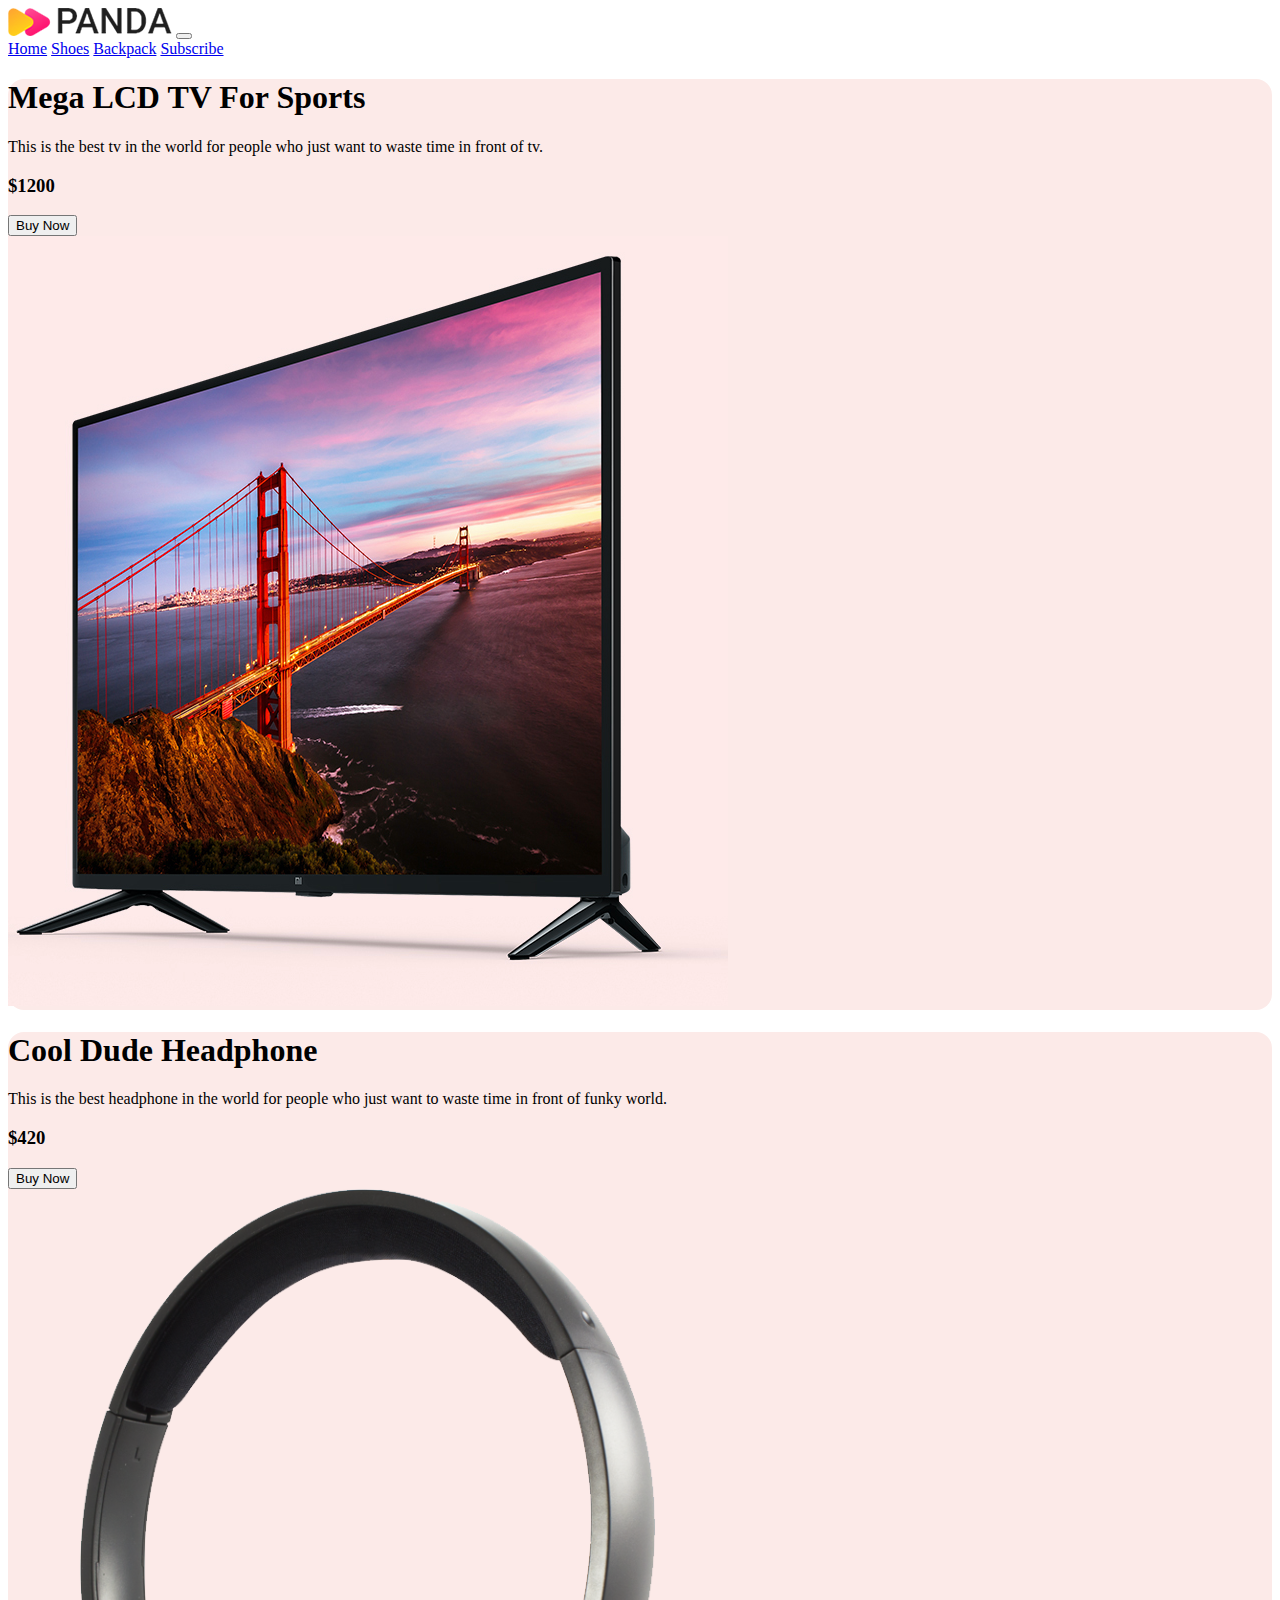
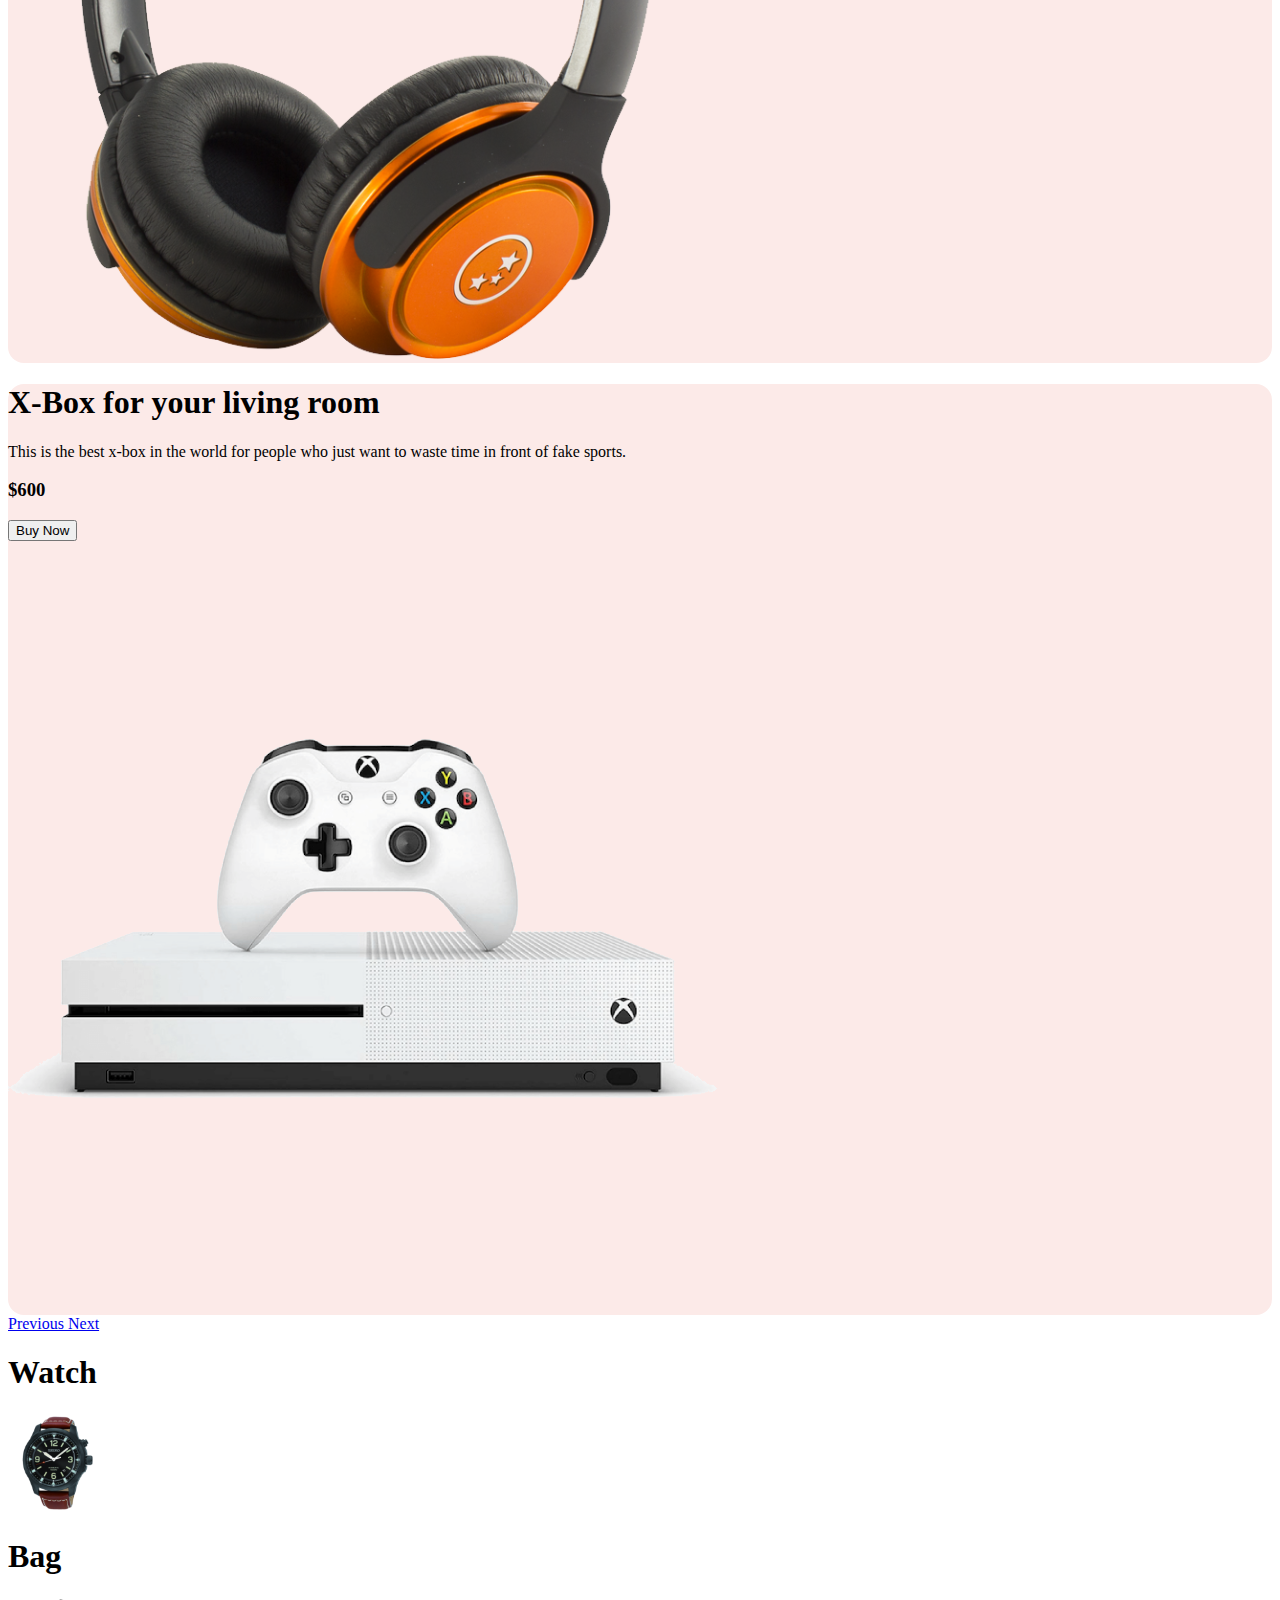
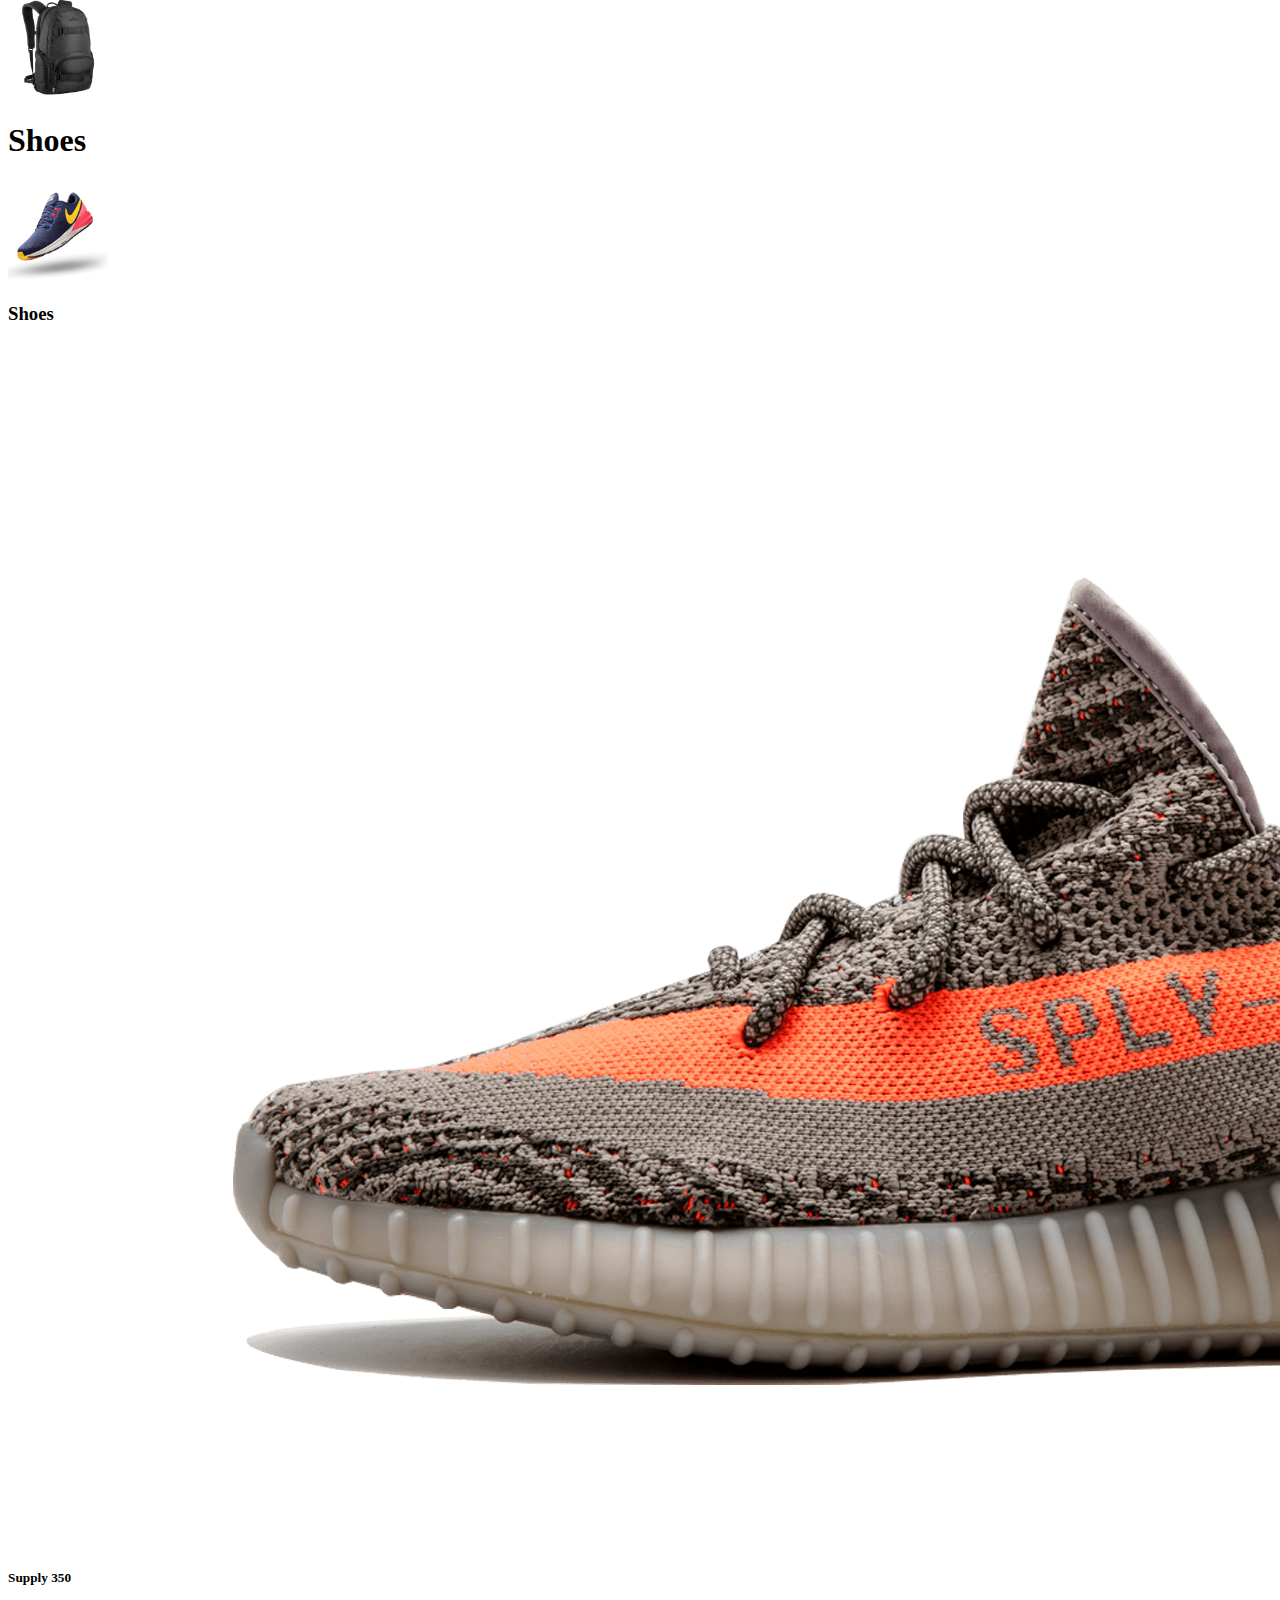
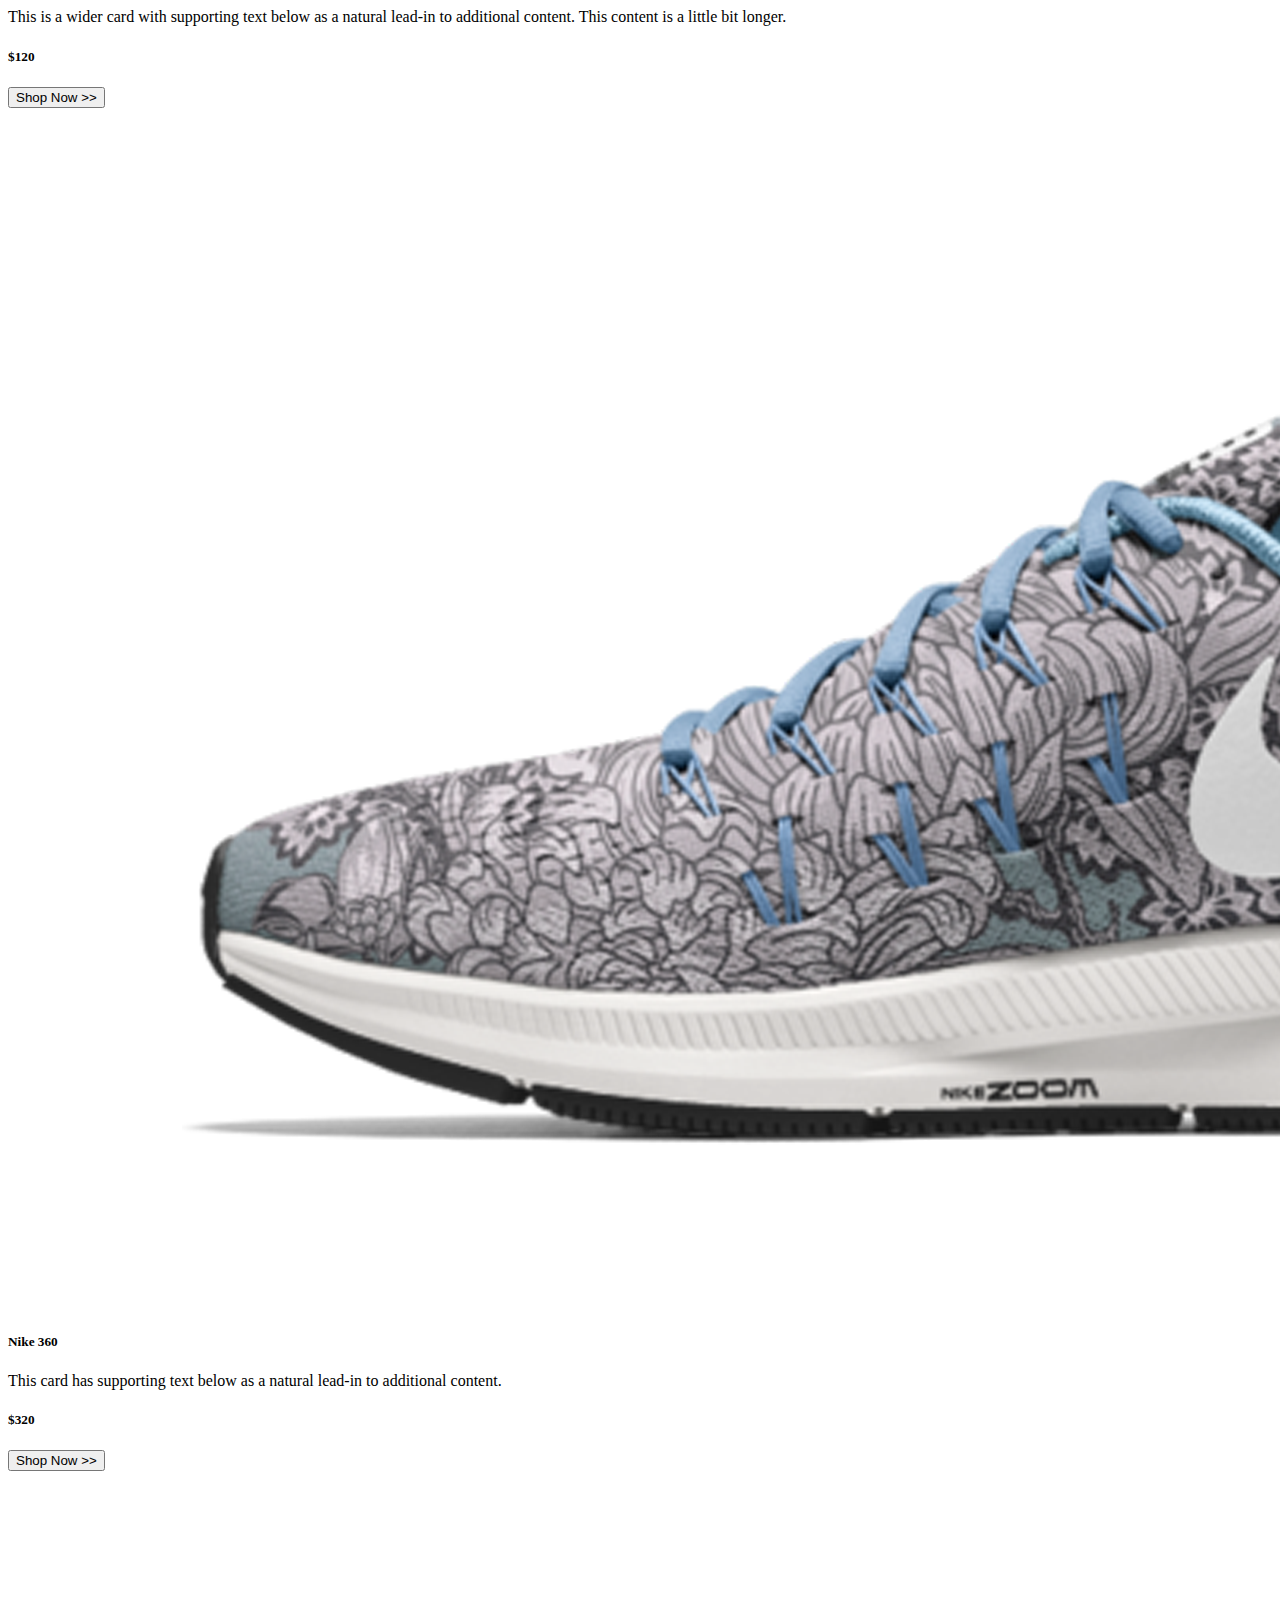
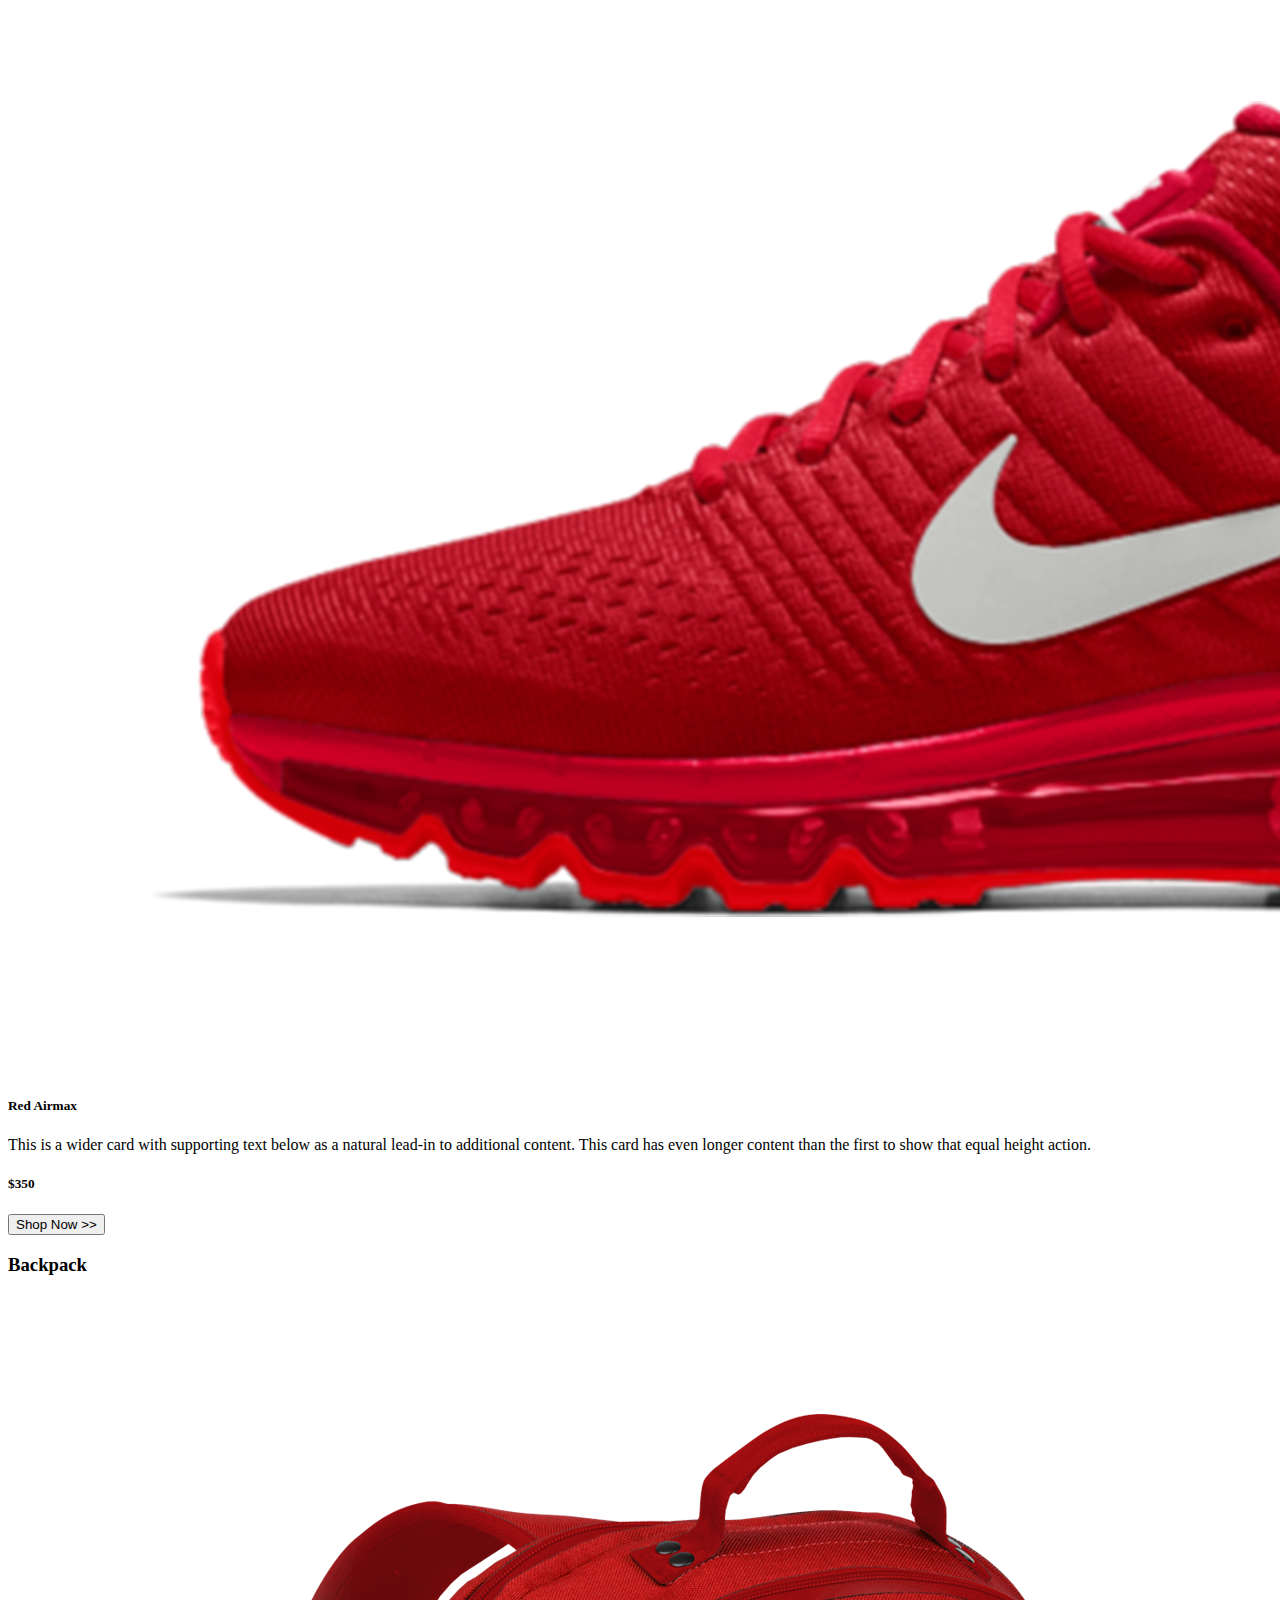
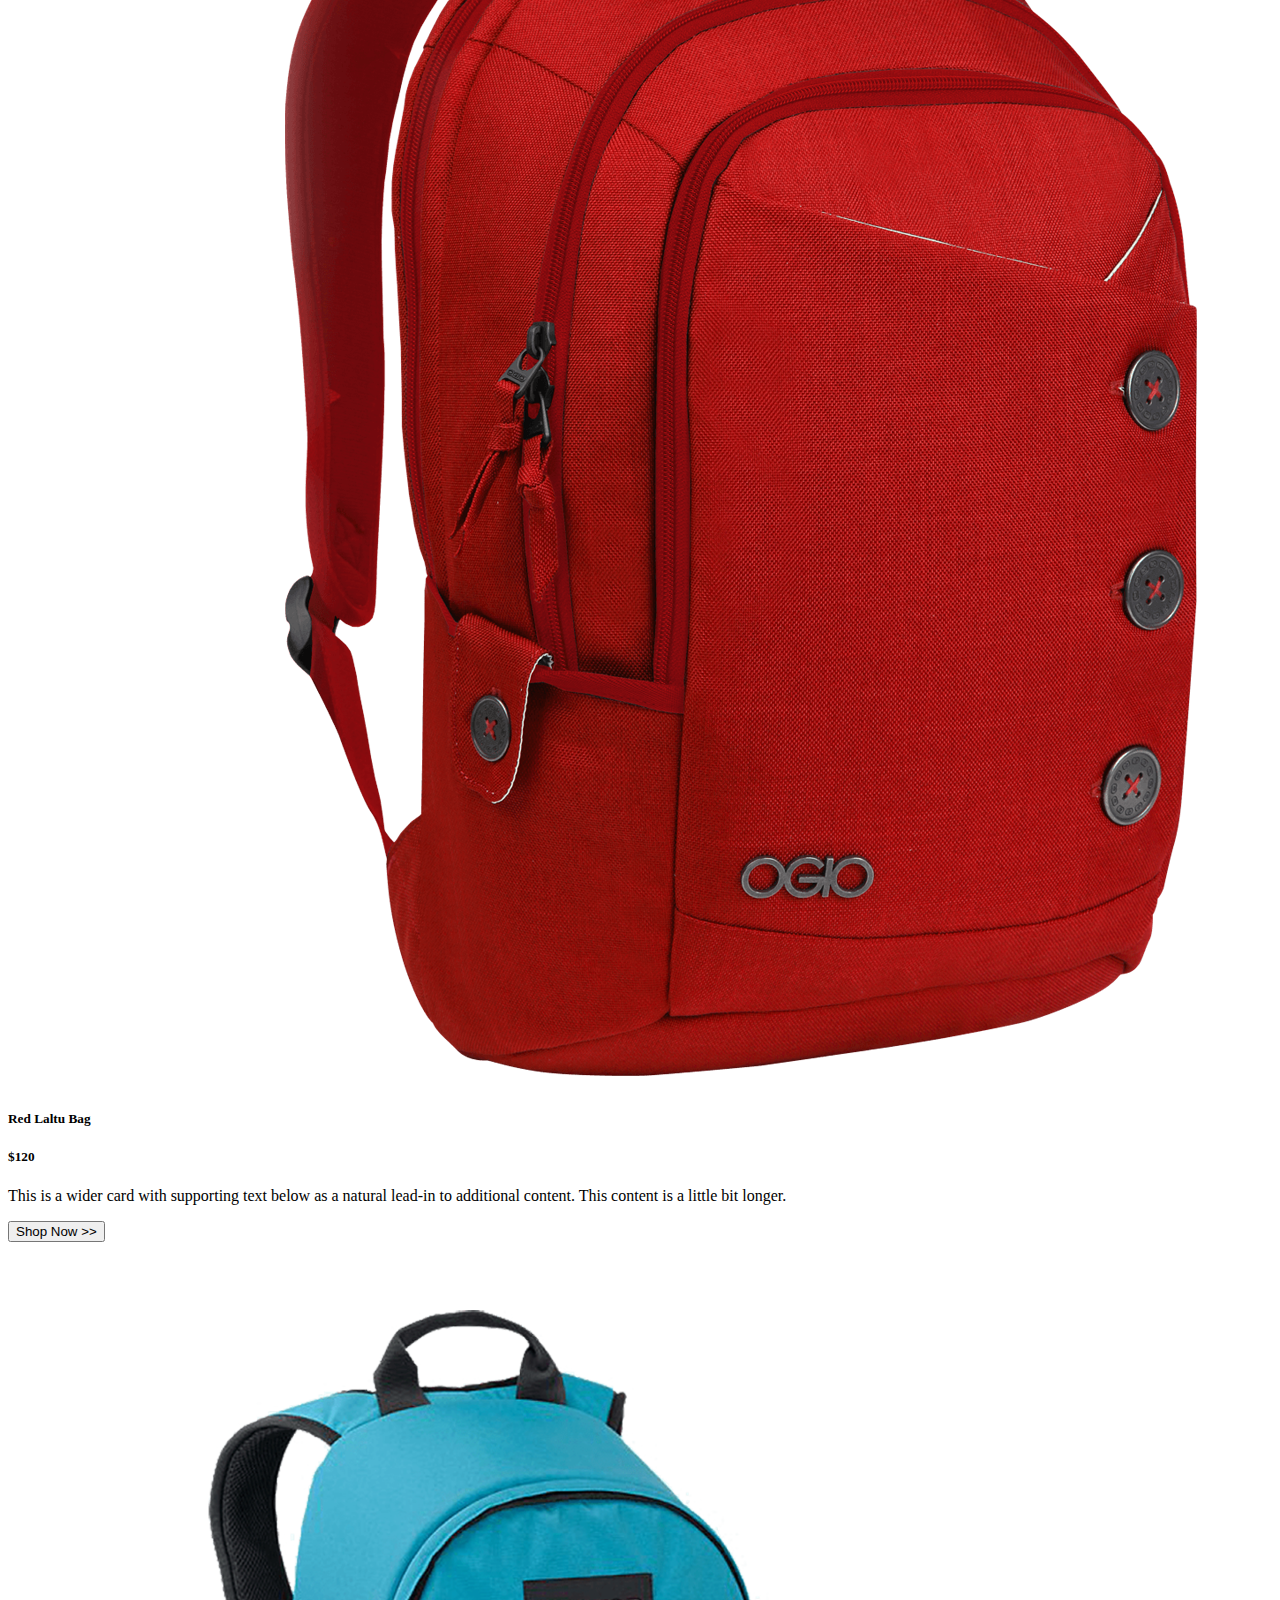
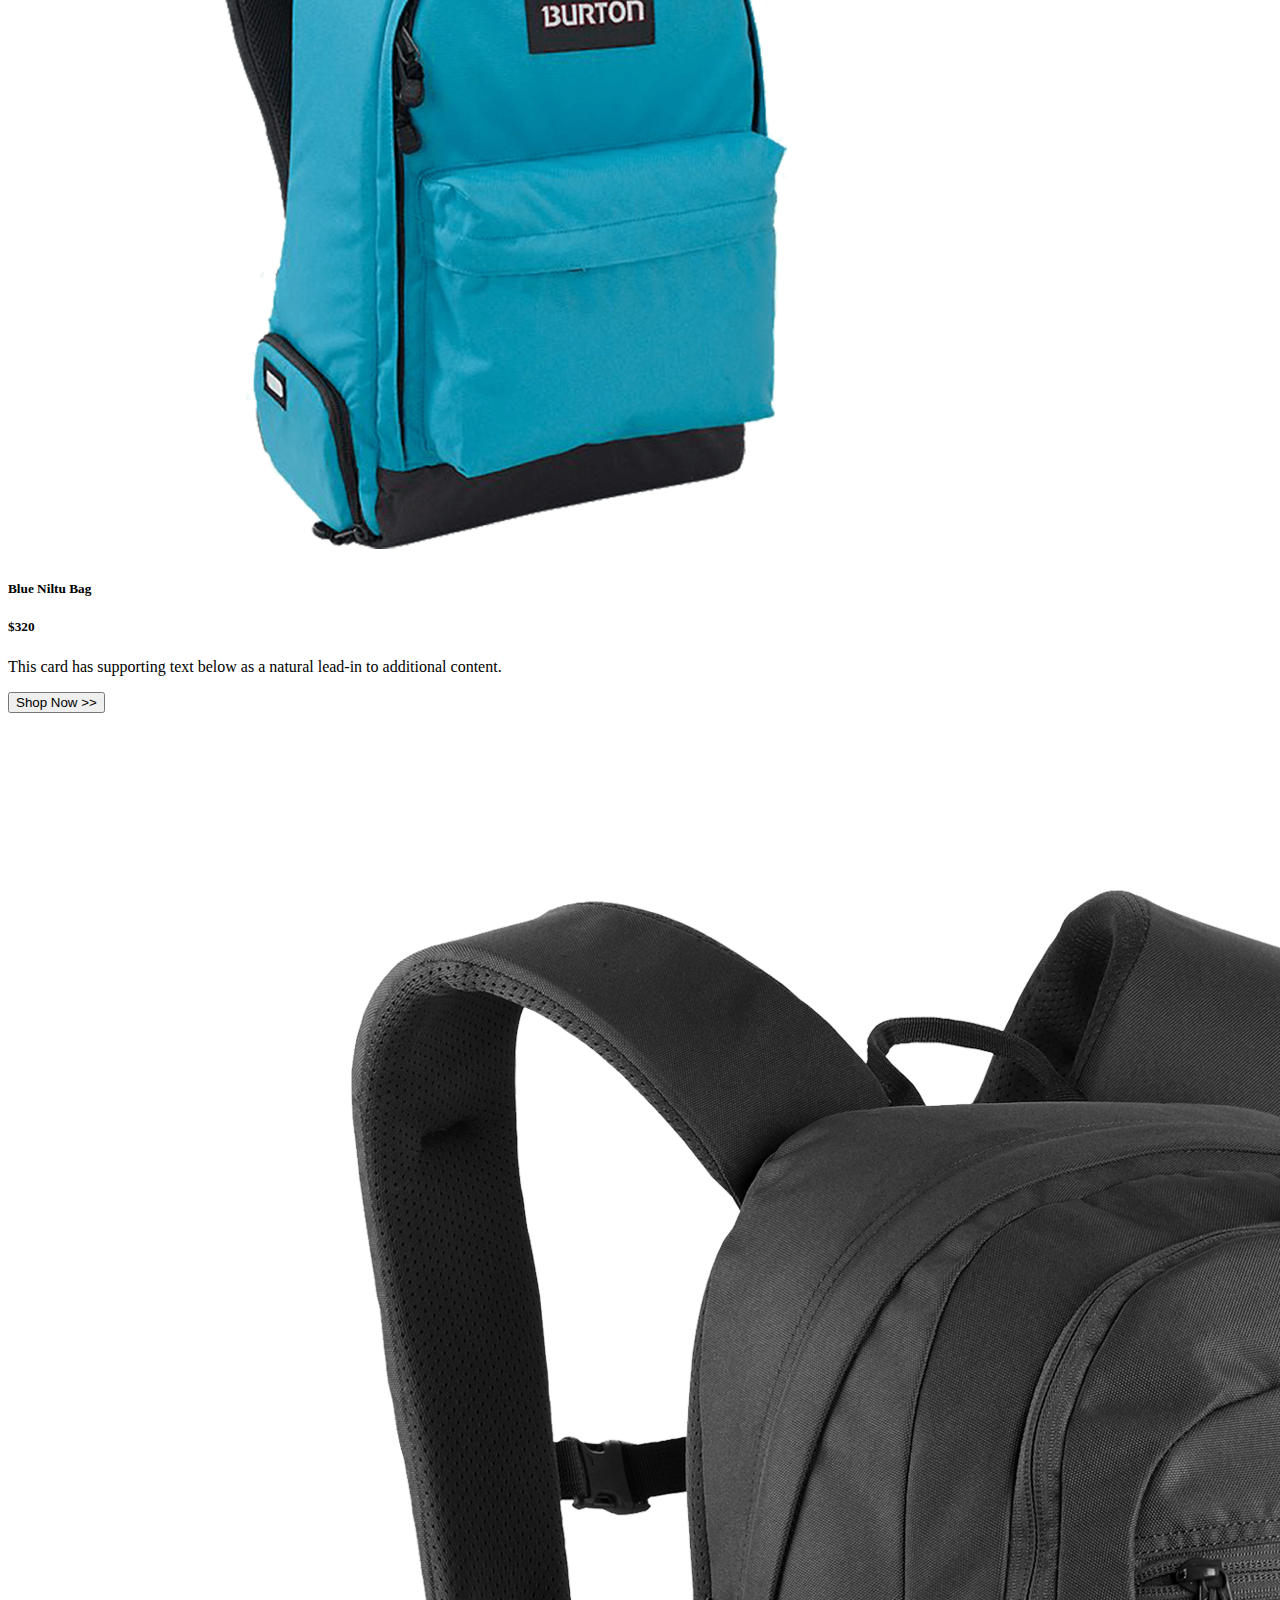
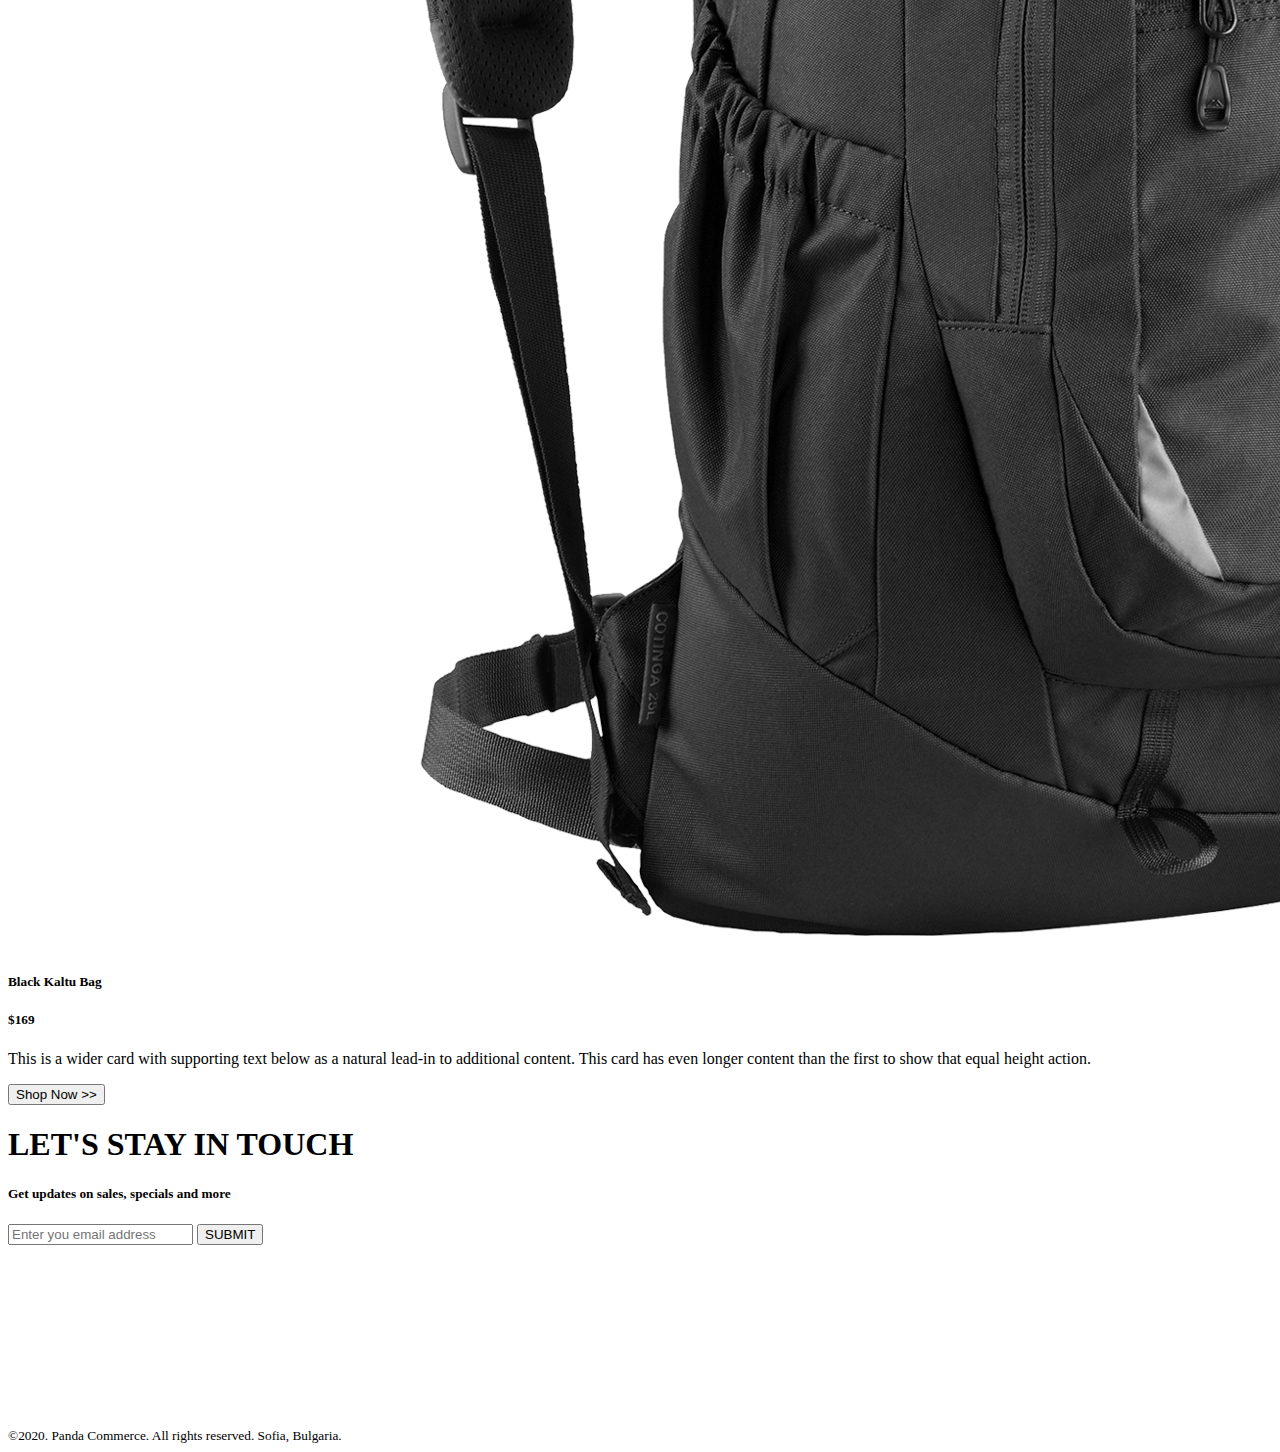
<file: index.html>
<!DOCTYPE html>
<html lang="en">

<head>
    <meta charset="UTF-8">
    <meta name="viewport" content="width=device-width, initial-scale=1.0">
    <title>Document</title>
    <link href="https://cdn.jsdelivr.net/npm/bootstrap@5.0.0-beta1/dist/css/bootstrap.min.css" rel="stylesheet"
        integrity="sha384-giJF6kkoqNQ00vy+HMDP7azOuL0xtbfIcaT9wjKHr8RbDVddVHyTfAAsrekwKmP1" crossorigin="anonymous">
    <link rel="stylesheet" href="css/style.css">
</head>

<body>
    <header class="container">
        <nav class="navbar navbar-expand-lg navbar-light bg-light">
            <div class="container-fluid">
                <a class="navbar-brand" href="#"> <img src="images/logo.png" alt=""></a>
                <button class="navbar-toggler" type="button" data-bs-toggle="collapse"
                    data-bs-target="#navbarNavAltMarkup" aria-controls="navbarNavAltMarkup" aria-expanded="false"
                    aria-label="Toggle navigation">
                    <span class="navbar-toggler-icon"></span>
                </button>
                <div class="collapse navbar-collapse" id="navbarNavAltMarkup">
                    <div class="navbar-nav">
                        <a class="nav-link active" aria-current="page" href="#">Home</a>
                        <a class="nav-link" href="#shoes">Shoes</a>
                        <a class="nav-link" href="#backpack">Backpack</a>
                        <a class="nav-link" href="#subscribe" tabindex="-1" aria-disabled="true">Subscribe</a>
                    </div>
                </div>
            </div>
        </nav>
        <div id="carouselExampleControls" class="carousel slide pands-slide mt-5" data-bs-ride="carousel">
            <div class="carousel-inner">
                <div class="carousel-item active">
                    <div class="row align-items-center p-5">
                        <div class="col-md-7">
                            <h1>Mega LCD TV For Sports</h1>
                            <p>This is the best tv in the world for people who just want to waste time in front of tv.</p>
                            <h3>$1200</h3>
                            <button class="btn btn-warning">Buy Now</button>
                        </div>
                        <div class="col-md-5">
                            <img src="images/banner-images/tv.png" class="d-block w-100" alt="...">
                        </div>
                    </div>
                </div>
                <div class="carousel-item">
                    <div class="row align-items-center p-5">
                        <div class="col-md-7">
                            <h1>Cool Dude Headphone</h1>
                            <p>This is the best headphone in the world for people who just want to waste time in front of funky world.</p>
                            <h3>$420</h3>
                            <button class="btn btn-warning">Buy Now</button>
                        </div>
                        <div class="col-md-5">
                            <img src="images/banner-images/headphone.png" class="d-block w-100" alt="...">
                        </div>
                    </div>
                </div>
                <div class="carousel-item">
                    <div class="row align-items-center p-5">
                        <div class="col-md-7">
                            <h1>X-Box for your living room</h1>
                            <p>This is the best x-box in the world for people who just want to waste time in front of fake sports.</p>
                            <h3>$600</h3>
                            <button class="btn btn-warning">Buy Now</button>
                        </div>
                        <div class="col-md-5">
                            <img src="images/banner-images/xbox.png" class="d-block w-100" alt="...">
                        </div>
                    </div>
                </div>
            </div>
            <a class="carousel-control-prev" href="#carouselExampleControls" role="button" data-bs-slide="prev">
                <span class="carousel-control-prev-icon" aria-hidden="true"></span>
                <span class="visually-hidden">Previous</span>
            </a>
            <a class="carousel-control-next" href="#carouselExampleControls" role="button" data-bs-slide="next">
                <span class="carousel-control-next-icon" aria-hidden="true"></span>
                <span class="visually-hidden">Next</span>
            </a>
        </div>
    </header>
    <main class="container">
        <section class="overflow-hidden mt-5 categories">
            <div class="row g-5">
                <div class="col">
                    <div class="p-3 rounded bg-warning d-flex align-items-center justify-content-around">
                        <h1 class="text-white">Watch</h1>
                        <img src="images/categories/watch.png " alt="">
                    </div>
                </div>
                <div class="col">
                    <div class="p-3 rounded bg-info d-flex align-items-center justify-content-around">
                        <h1 class="text-white">Bag</h1>
                        <img src="images/categories/bag.png" alt="">
                    </div>
                </div>
                <div class="col">
                    <div class="p-3 rounded bg-primary d-flex align-items-center justify-content-around">
                        <h1 class="text-white">Shoes</h1>
                        <img src="images/categories/shoes.png" alt="">
                    </div>
                </div>
            </div>
        </section>
        <section id="shoes" class="mt-5">
            <h3>Shoes</h3>
            <div class="row row-cols-1 row-cols-md-3 g-4">
                <div class="col">
                    <div class="card panda-card h-100  shadow">
                        <img src="images/shoes/shoe-1.png" class="card-img-top" alt="...">
                        <div class="card-body">
                            <h5 class="card-title">Supply 350</h5>
                            <p class="card-text">This is a wider card with supporting text below as a natural lead-in to
                                additional content. This content is a little bit longer.</p>
                            <h5>$120</h5>

                        </div>
                        <div class="card-footer panda-card-footer">
                            <button class="btn btn-warning">Shop Now >></button>
                        </div>
                    </div>
                </div>
                <div class="col">
                    <div class="card panda-card h-100 shadow">
                        <img src="images/shoes/shoe-2.png" class="card-img-top" alt="...">
                        <div class="card-body">
                            <h5 class="card-title">Nike 360</h5>
                            <p class="card-text">This card has supporting text below as a natural lead-in to additional
                                content.</p>
                            <h5>$320</h5>
                        </div>
                        <div class="card-footer panda-card-footer">
                            <button class="btn btn-warning">Shop Now >></button>
                        </div>
                    </div>
                </div>
                <div class="col">
                    <div class="card panda-card h-100 shadow">
                        <img src="images/shoes/shoe-3.png" class="card-img-top" alt="...">
                        <div class="card-body">
                            <h5 class="card-title">Red Airmax</h5>
                            <p class="card-text">This is a wider card with supporting text below as a natural lead-in to
                                additional content. This card has even longer content than the first to show that equal
                                height action.</p>
                            <h5>$350</h5>
                        </div>
                        <div class="card-footer panda-card-footer">
                            <button class="btn btn-warning">Shop Now >></button>
                        </div>
                    </div>
                </div>
            </div>
        </section>
        <section id="backpack" class="mt-5">
            <h3>Backpack</h3>
            <div class="row row-cols-1 row-cols-md-3 g-4">
                <div class="col">
                    <div class="card panda-card h-100  shadow">
                        <img src="images/bags/bag-1.png" class="card-img-top" alt="...">
                        <div class="card-body">
                            <h5 class="card-title">Red Laltu Bag</h5>
                            <h5>$120</h5>
                            <p class="card-text">This is a wider card with supporting text below as a natural lead-in to
                                additional content. This content is a little bit longer.</p>
                        </div>
                        <div class="card-footer panda-card-footer">
                            <button class="btn btn-warning">Shop Now >></button>
                        </div>
                    </div>
                </div>
                <div class="col">
                    <div class="card panda-card h-100 shadow">
                        <img src="images/bags/bag-2.png" class="card-img-top" alt="...">
                        <div class="card-body">
                            <h5 class="card-title">Blue Niltu Bag</h5>
                            <h5>$320</h5>
                            <p class="card-text">This card has supporting text below as a natural lead-in to additional
                                content.</p>
                        </div>
                        <div class="card-footer panda-card-footer">
                            <button class="btn btn-warning">Shop Now >></button>
                        </div>
                    </div>
                </div>
                <div class="col">
                    <div class="card panda-card h-100 shadow">
                        <img src="images/bags/bag-3.png" class="card-img-top" alt="...">
                        <div class="card-body">
                            <h5 class="card-title">Black Kaltu Bag</h5>
                            <h5>$169</h5>
                            <p class="card-text">This is a wider card with supporting text below as a natural lead-in to
                                additional content. This card has even longer content than the first to show that equal
                                height action.</p>
                        </div>
                        <div class="card-footer panda-card-footer">
                            <button class="btn btn-warning">Shop Now >></button>
                        </div>
                    </div>
                </div>
            </div>
        </section>
        <section id="subscribe" style="height: 300px;" class="mt-5 bg-info d-flex align-items-center justify-content-center">
            <div>
                <h1>LET'S STAY IN TOUCH</h1>
                <H5>Get updates on sales, specials and more</H5>
                <input type="text" placeholder="Enter you email address">
                <button class="btn btn-warning"> SUBMIT</button>
            </div>
        </section>
    </main>
    <footer class="text-center mt-5">
        <small>©2020. Panda Commerce. All rights reserved. Sofia, Bulgaria.</small>
    </footer>




    <script src="https://cdn.jsdelivr.net/npm/bootstrap@5.0.0-beta1/dist/js/bootstrap.bundle.min.js"
        integrity="sha384-ygbV9kiqUc6oa4msXn9868pTtWMgiQaeYH7/t7LECLbyPA2x65Kgf80OJFdroafW"
        crossorigin="anonymous"></script>
</body>

</html>
</file>
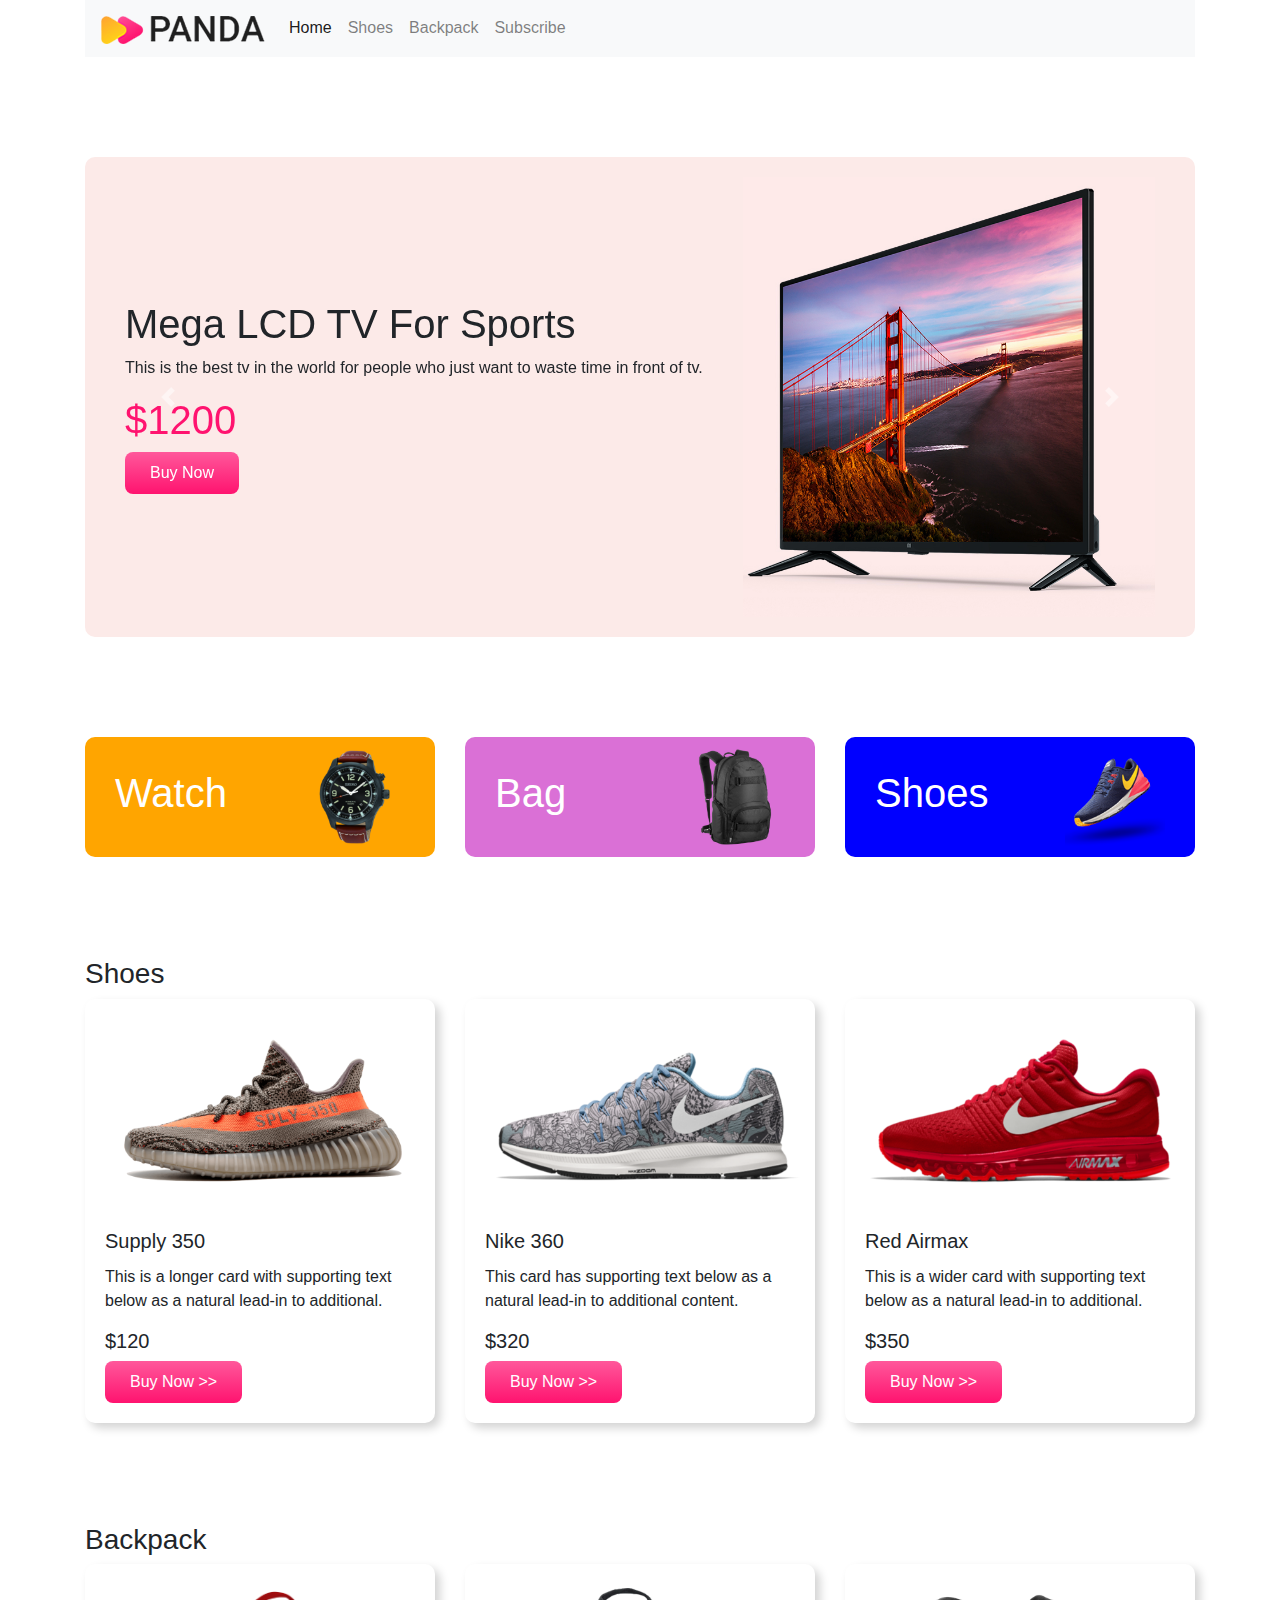
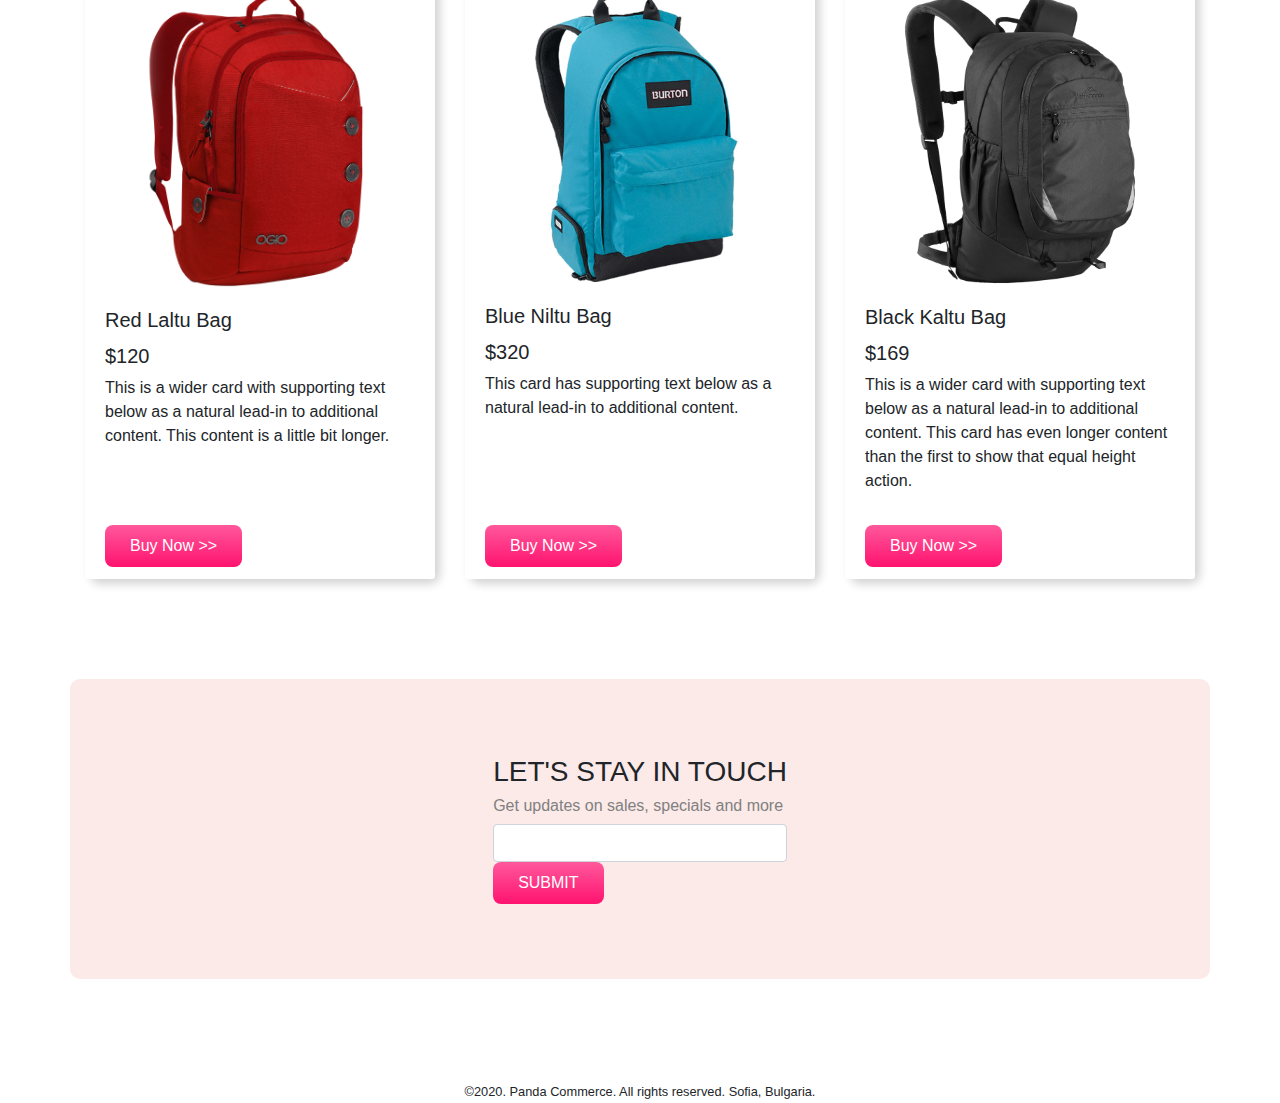
<file: panda-commerce-master/index.html>
<!DOCTYPE html>
<html lang="en">
<head>
    <meta charset="UTF-8">
    <meta name="viewport" content="width=device-width, initial-scale=1.0">
    <meta http-equiv="X-UA-Compatible" content="ie=edge">
    <title>Panda Commerce</title>
    <link rel="stylesheet" href="https://stackpath.bootstrapcdn.com/bootstrap/4.4.1/css/bootstrap.min.css" integrity="sha384-Vkoo8x4CGsO3+Hhxv8T/Q5PaXtkKtu6ug5TOeNV6gBiFeWPGFN9MuhOf23Q9Ifjh" crossorigin="anonymous">
    <link rel="stylesheet" href="style.css">
</head>
<body>
    <div class="container">
        <nav class="navbar navbar-expand-lg navbar-light bg-light">
            <a class="navbar-brand" href="#">
                <img src="images/logo.png" alt="">
            </a>
            <button class="navbar-toggler" type="button" data-toggle="collapse" data-target="#navbarNav" aria-controls="navbarNav" aria-expanded="false" aria-label="Toggle navigation">
              <span class="navbar-toggler-icon"></span>
            </button>
            <div class="collapse navbar-collapse" id="navbarNav">
              <ul class="navbar-nav">
                <li class="nav-item active">
                  <a class="nav-link" href="#">Home <span class="sr-only">(current)</span></a>
                </li>
                <li class="nav-item">
                  <a class="nav-link" href="#shoes">Shoes</a>
                </li>
                <li class="nav-item">
                  <a class="nav-link" href="#backpack">Backpack</a>
                </li>
                <li class="nav-item">
                  <a class="nav-link" href="#subscribe">Subscribe</a>
                </li>
              </ul>
            </div>
          </nav>
    </div>
    <div class="container">
        <div id="carouselExampleControls" class="carousel slide orange-bg" data-ride="carousel">
            <div class="carousel-inner">
              <div class="carousel-item active">
                <div class="row align-items-center">
                    <div class="col-md-7">
                        <h1>Mega LCD TV For Sports</h1>
                        <p>This is the best tv in the world for people who just want to waste time in front of tv.</p>
                        <h1 class="price">$1200</h1>
                        <button class="buy-now-button">Buy Now</button>
                    </div>
                    <div class="col-md-5">
                        <img src="images/banner-images/tv.png" class="d-block w-100" alt="...">
                    </div>
                </div>
              </div>
              <div class="carousel-item">
                  <div class="row  align-items-center">
                      <div class="col-md-7">
                        <h1>Cool Dude Headphone</h1>
                        <p>This is the best headphone in the world for people who just want to waste time in front of funky world.</p>
                        <h1 class="price">$420</h1>
                        <button class="buy-now-button">Buy Now</button>
                      </div>
                      <div class="col-md-5">
                        <img src="images/banner-images/headphone.png" class="d-block w-100" alt="...">
                      </div>
                  </div>
              </div>
              <div class="carousel-item">
                  <div class="row align-items-center">
                      <div class="col-md-7">
                        <h1>X-Box for your living room</h1>
                        <p>This is the best x-box in the world for people who just want to waste time in front of fake sports.</p>
                        <h1 class="price">$600</h1>
                        <button class="buy-now-button">Buy Now</button>
                      </div>
                      <div class="col-md-5">
                        <img src="images/banner-images/xbox.png" class="d-block w-100" alt="...">
                      </div>
                  </div>
              </div>
            </div>
            <a class="carousel-control-prev" href="#carouselExampleControls" role="button" data-slide="prev">
              <span class="carousel-control-prev-icon" aria-hidden="true"></span>
              <span class="sr-only">Previous</span>
            </a>
            <a class="carousel-control-next" href="#carouselExampleControls" role="button" data-slide="next">
              <span class="carousel-control-next-icon" aria-hidden="true"></span>
              <span class="sr-only">Next</span>
            </a>
          </div>
    </div>
    
    <div class="container categories">
      <div class="row">
        <div class="col-md-4">
          <div class="d-flex justify-content-between align-items-center cat1">
            <h1>Watch</h1>
            <img src="images/categories/watch.png" alt="">
          </div>
        </div>
        <div class="col-md-4">
          <div class="d-flex justify-content-between align-items-center cat2">
            <h1>Bag</h1>
            <img src="images/categories/bag.png" alt="">
          </div>
        </div>
        <div class="col-md-4">
          <div class="d-flex justify-content-between align-items-center cat3">
            <h1>Shoes</h1>
            <img src="images/categories/shoes.png" alt="">
          </div>
        </div>
      </div>
    </div>

    <div class="container shoes" id="shoes">
      <h3>Shoes</h3>
      <div class="card-deck">
        <div class="card">
          <img src="images/shoes/shoe-1.png" class="card-img-top" alt="...">
          <div class="card-body">
            <h5 class="card-title">Supply 350</h5>
            <p class="card-text">This is a longer card with supporting text below as a natural lead-in to additional.</p>
            <h5>$120</h5>
            <button class="buy-now-button">Buy Now >></button>
          </div>
        </div>
        <div class="card">
          <img src="images/shoes/shoe-2.png" class="card-img-top" alt="...">
          <div class="card-body">
            <h5 class="card-title">Nike 360</h5>
            <p class="card-text">This card has supporting text below as a natural lead-in to additional content.</p>
            <h5>$320</h5>
            <button class="buy-now-button">Buy Now >></button>
          </div>
        </div>
        <div class="card">
          <img src="images/shoes/shoe-3.png" class="card-img-top" alt="...">
          <div class="card-body">
            <h5 class="card-title">Red Airmax</h5>
            <p class="card-text">This is a wider card with supporting text below as a natural lead-in to additional.</p>
            <h5>$350</h5>
            <button class="buy-now-button">Buy Now >></button>
          </div>
        </div>
      </div>
    </div>
    
    <div class="container" id="backpack">
      <h3>Backpack</h3>
      <div class="card-deck">
        <div class="card">
          <img src="images/bags/bag-1.png" class="card-img-top" alt="...">
          <div class="card-body">
            <h5 class="card-title">Red Laltu Bag</h5>
            <h5>$120</h5>
            <p class="card-text">This is a wider card with supporting text below as a natural lead-in to additional content. This content is a little bit longer.</p>
          </div>
          <div class="card-footer">
            <button class="buy-now-button">Buy Now >></button>
          </div>
        </div>
        <div class="card">
          <img src="images/bags/bag-2.png" class="card-img-top" alt="...">
          <div class="card-body">
            <h5 class="card-title">Blue Niltu Bag</h5>
            <h5>$320</h5>
            <p class="card-text">This card has supporting text below as a natural lead-in to additional content.</p>
          </div>
          <div class="card-footer">
            <button class="buy-now-button">Buy Now >></button>
          </div>
        </div>
        <div class="card">
          <img src="images/bags/bag-3.png" class="card-img-top" alt="...">
          <div class="card-body">
            <h5 class="card-title">Black Kaltu Bag</h5>
            <h5>$169</h5>
            <p class="card-text">This is a wider card with supporting text below as a natural lead-in to additional content. This card has even longer content than the first to show that equal height action.</p>
          </div>
          <div class="card-footer">
            <button class="buy-now-button">Buy Now >></button>
          </div>
        </div>
      </div>
    </div>
    
    <div class="container d-flex align-items-center justify-content-center orange-bg" id="subscribe">
      <div>
        <h3>LET'S STAY IN TOUCH</h3>
        <h6>Get updates on sales, specials and more</h6>
        <input class="form-control" type="text">
        <button class="buy-now-button">SUBMIT</button>
      </div>
    </div>

    <footer>
      <small> ©2020. Panda Commerce. All rights reserved. Sofia, Bulgaria. </small>
    </footer>

    <script src="https://code.jquery.com/jquery-3.4.1.slim.min.js" integrity="sha384-J6qa4849blE2+poT4WnyKhv5vZF5SrPo0iEjwBvKU7imGFAV0wwj1yYfoRSJoZ+n" crossorigin="anonymous"></script>
    <script src="https://cdn.jsdelivr.net/npm/popper.js@1.16.0/dist/umd/popper.min.js" integrity="sha384-Q6E9RHvbIyZFJoft+2mJbHaEWldlvI9IOYy5n3zV9zzTtmI3UksdQRVvoxMfooAo" crossorigin="anonymous"></script>
    <script src="https://stackpath.bootstrapcdn.com/bootstrap/4.4.1/js/bootstrap.min.js" integrity="sha384-wfSDF2E50Y2D1uUdj0O3uMBJnjuUD4Ih7YwaYd1iqfktj0Uod8GCExl3Og8ifwB6" crossorigin="anonymous"></script>
</body>
</html>
</file>
<file: css/style.css>
.panda-card{
    border: none;
}
.panda-card-footer{
    background-color: white;
    border: none;
}
.categories img{
    width: 100px;
}
.pands-slide .carousel-item{
    background-color: #fceae8;
    border-radius: 1em;
}
</file>
<file: panda-commerce-master/style.css>
.container{
    margin-bottom: 100px;
}
.orange-bg{
    background-color: #fceae8;
    border-radius: 10px;
}
.carousel-item{
    padding: 20px 40px;
}
.price{
    color: #FF136F;
}
.buy-now-button{
    background-image: linear-gradient(to bottom, #FF589B 0%, #FF136F 100%);
    color: #fff;
    border: none;
    border-radius: 8px;
    padding: 9px 25px;
    cursor: pointer;
}
.cat1, .cat2, .cat3{
    padding: 10px 30px;
    border-radius: 10px;
}
.cat1{
    background-color: orange;
}
.cat2{
    background-color: orchid;
}
.cat3{
    background-color: blue;
}
.categories h1{
    color: white;
}
.categories img{
    width: 100px;
}
.card{
    border: none;
    border-radius: 10px;
    box-shadow: 5px 5px 10px lightgray;
}
.card-footer{
    background-color: white;
    border-top: none;
}
#subscribe{
    height: 300px;
}
#subscribe h6{
    color: gray;
}
footer{
    text-align: center;
}
</file>
